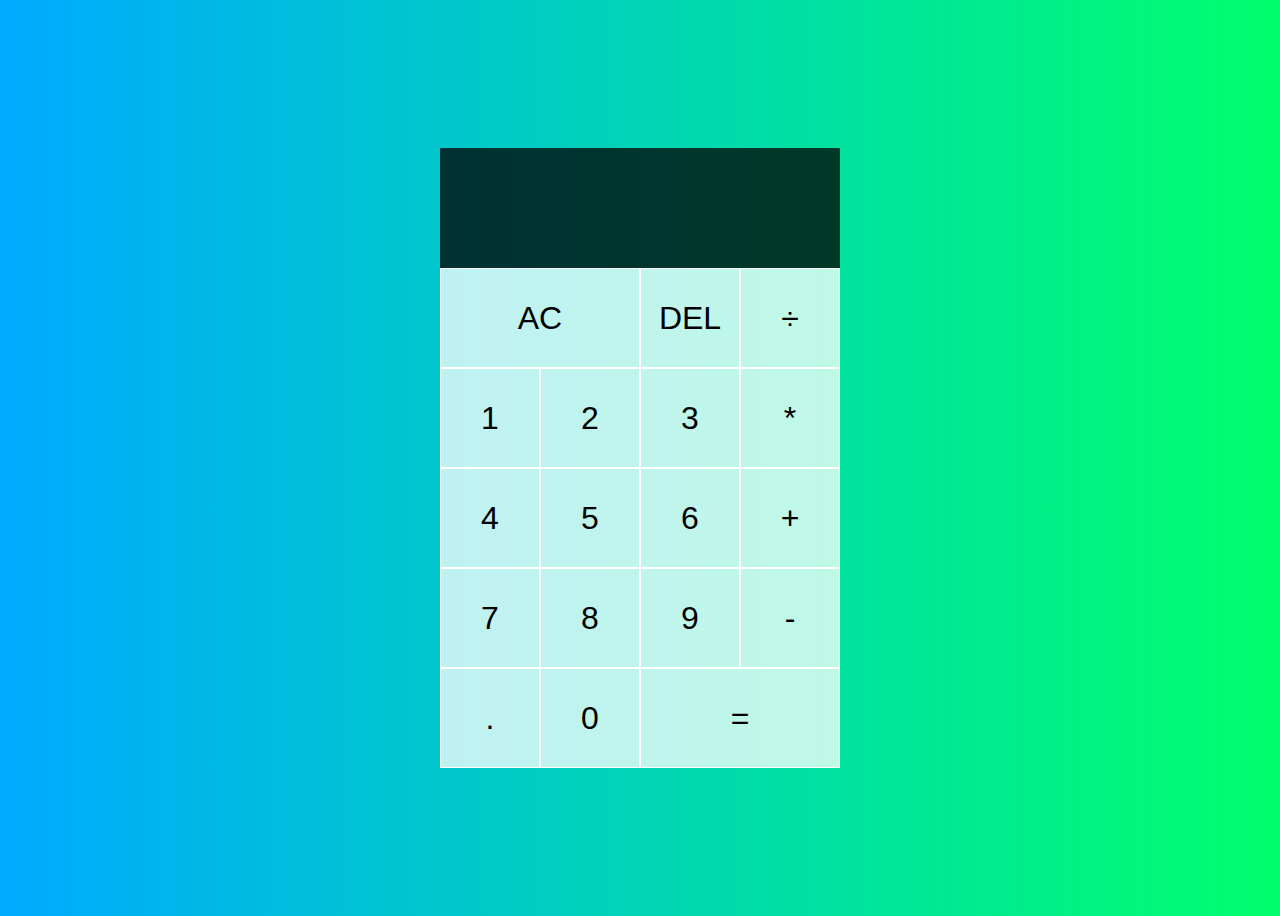
<file: CalculatorPJ/index.html>
<!DOCTYPE html>
<html lang="en">

<head>
	<meta charset="UTF-8">
	<meta name="viewport" content="width=device-width, initial-scale=1.0">
	<meta http-equiv="X-UA-Compatible" content="ie=edge">
	<title>Calculator</title>
	<link href="styles.css" rel="stylesheet">
	<script src="script.js" defer></script>
</head>

<body>
	<div class="calculator-grid">
		<div class="output">
			<div data-previous-operand class="previous-operand"></div>
			<div data-current-operand class="current-operand"></div>
		</div>
		<button data-all-clear class="span-two">AC</button>
		<button data-delete>DEL</button>
		<button data-operation>÷</button>
		<button data-number>1</button>
		<button data-number>2</button>
		<button data-number>3</button>
		<button data-operation>*</button>
		<button data-number>4</button>
		<button data-number>5</button>
		<button data-number>6</button>
		<button data-operation>+</button>
		<button data-number>7</button>
		<button data-number>8</button>
		<button data-number>9</button>
		<button data-operation>-</button>
		<button data-number>.</button>
		<button data-number>0</button>
		<button data-equals class="span-two">=</button>
	</div>


</body>

</html>
</file>
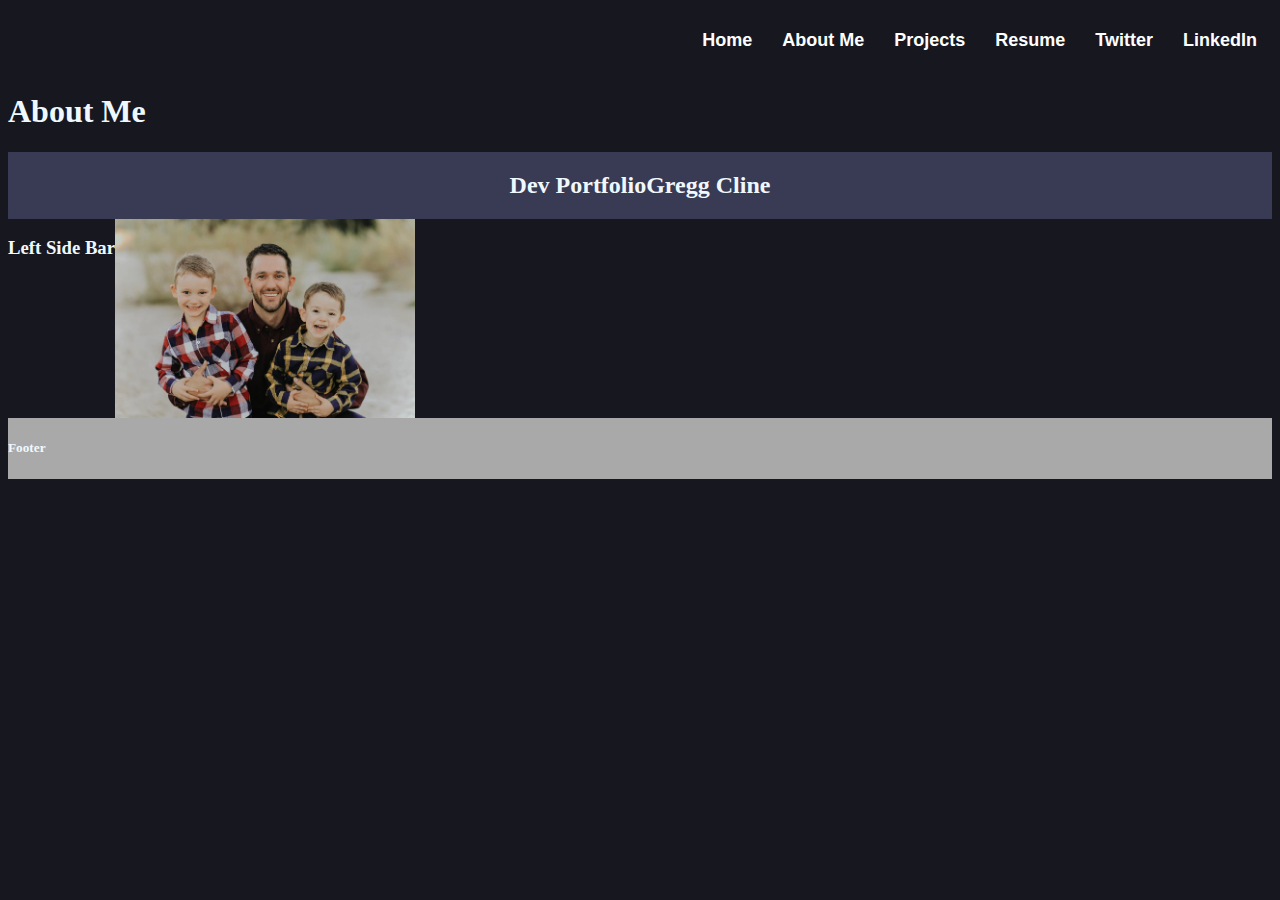
<file: aboutMe.html>
<!DOCTYPE html>
<html lang="en">
<head>
    <meta charset="UTF-8">
    <meta name="viewport" content="width=device-width, initial-scale=1.0">
    <title>About Me</title>
    <link rel="stylesheet" href="styles.css">

</head>
<body class="text-center">
  <nav id="primary_nav_wrap">
    <ul>
      <li class="current-menu-item"><a href="index.html" href="#">Home</a></li>
      <li><a href=aboutMe.html href="#">About Me</a>
      <li><a href=projects.html href="#">Projects</a>
      <li><a href="resume.html" href="#">Resume</a>
      <li><a href="#">Twitter</a></li>
      <li><a href="www.linkedin.com/in/greggcline" href="#">LinkedIn</a></li>
    </ul>
  </nav>
  <h1>About Me </h1>
  <div class="top-info-bar">
    <h2>Dev Portfolio</h2>
    <h2>Gregg Cline</h2>
  </div>
  <div class="left-side-bar">
      <h3>Left Side Bar</h3>
      <div class="img-profile">
        <img src="/assets/DaddyandBoys copy.jpeg">
      </div>
    </div>
 
    <div class="footer">
      <h5>Footer</h5>
    </div>

</body>

</html>
</file>
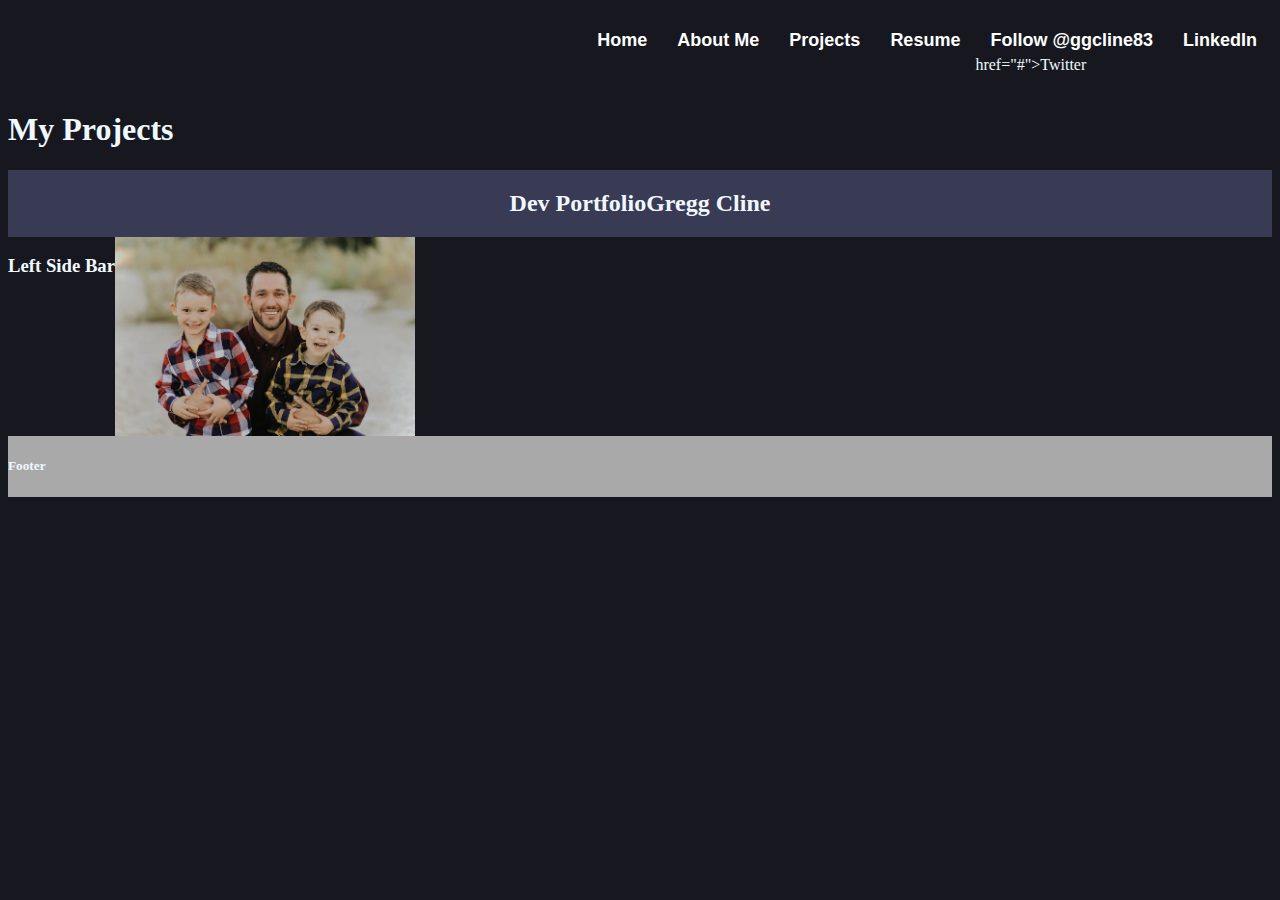
<file: projects.html>
<!DOCTYPE html>
<html lang="en">
<head>
    <meta charset="UTF-8">
    <meta name="viewport" content="width=device-width, initial-scale=1.0">
    <title>Projects</title>
    <link rel="stylesheet" href="styles.css">

</head>

<body class="text-center">
  <nav id="primary_nav_wrap">
    <ul>
      <li class="current-menu-item"><a href="index.html" href="#">Home</a></li>
      <li><a href=aboutMe.html href="#">About Me</a>
      <li><a href="projects.html" href="#">Projects</a>
      <li><a href="resume.html" href="#">Resume</a>
      <li><a href="https://twitter.com/ggcline83?ref_src=twsrc%5Etfw" class="twitter-follow-button" data-show-count="false">Follow @ggcline83</a><script async src="https://platform.twitter.com/widgets.js" charset="utf-8"></script>
        href="#">Twitter</a></li>
      <li><a href="www.linkedin.com/in/greggcline" href="#">LinkedIn</a></li>
    </ul>
  </nav>

    <h1>My Projects</h1>
  <div class="top-info-bar">
    <h2>Dev Portfolio</h2>
    <h2>Gregg Cline</h2>
  </div>
  <div class="left-side-bar">
      <h3>Left Side Bar</h3>
      <div class="img-profile">
        <img src="/assets/DaddyandBoys copy.jpeg">
      </div>
    </div>
 
    <div class="footer">
      <h5>Footer</h5>
    </div>

</body>

</html>
</file>
<file: CalculatorPJ/styles.css>
*,
*::after {
	box-sizing: border-box;
	font-family: Arial, Helvetica, sans-serif;
	/* Find a better font for changes after Calculator is complete */
	font-weight: normal;
}

body {

	background: linear-gradient(to right, #00AAFF, #00FF6C);
}

.calculator-grid {
	display: grid;
	justify-content: center;
	align-content: center;
	min-height: 100vh;
	grid-template-columns: repeat(4, 100px);
	grid-template-rows: minmax(120px, auto) repeat(5, 100px);
	/* background: linear-gradient(to right, #00AAFF, #00FF6C); */
}

.calculator-grid>button {
	cursor: pointer;
	font-size: 2rem;
	border: 1px solid white;
	outline: none;
	background-color: rgba(255, 255, 255, 0.75);

}


.calculator-grid>button:hover {
	background-color: rgba(255, 255, 255, .9)
}

.span-two {
	grid-column: span 2;
}

.output {
	grid-column: 1 / -1;
	background-color: rgba(0, 0, 0, .75);
	display: flex;
	align-items: flex-end;
	justify-content: space-between;
	flex-direction: column;
	padding: 10px;
	word-wrap: break-word;
	word-break: break-all;
}

.output .previous-operand {
	color: rgba(255, 255, 255, 0.75);
	font-size: 1.5rem;
}

.output .current-operand {
	color: white;
	font-size: 2.5rem;
}
</file>
<file: styles.css>
.text-center {
  display: flex;
  background-color: #17181F;
  color: aliceblue;
  flex-direction: column;
}

#primary_nav_wrap ul {
  display: flex;
  list-style: none;
  color: aliceblue;
  justify-content: flex-end;

}

#primary_nav_wrap ul a {
  display: flex;
  color: white;
  text-decoration: none;
  font-weight: 700;
  font-size: 18px;
  line-height: 32px;
  padding: 0 15px;
  font-family: "HelveticaNeue", "Helvetica Neue", Helvetica, Arial, sans-serif
}

.top-info-bar {
  display: flex;
  background-color: #383B53;
  align-content: space-between;
  justify-content: center;
}

.left-side-bar {
  display: flex;
  background-color: #17181F;

}

.img-profile img {
  display: flex;
  object-fit: cover;
  max-width: 300px;
  max-height: 300px;
}

.footer {
  display: flex;
  background-color: darkgray;
  max-height: 400px;

}

.inner {
  display: flex;
  background-color: coral;

}

.icons {}
</file>
